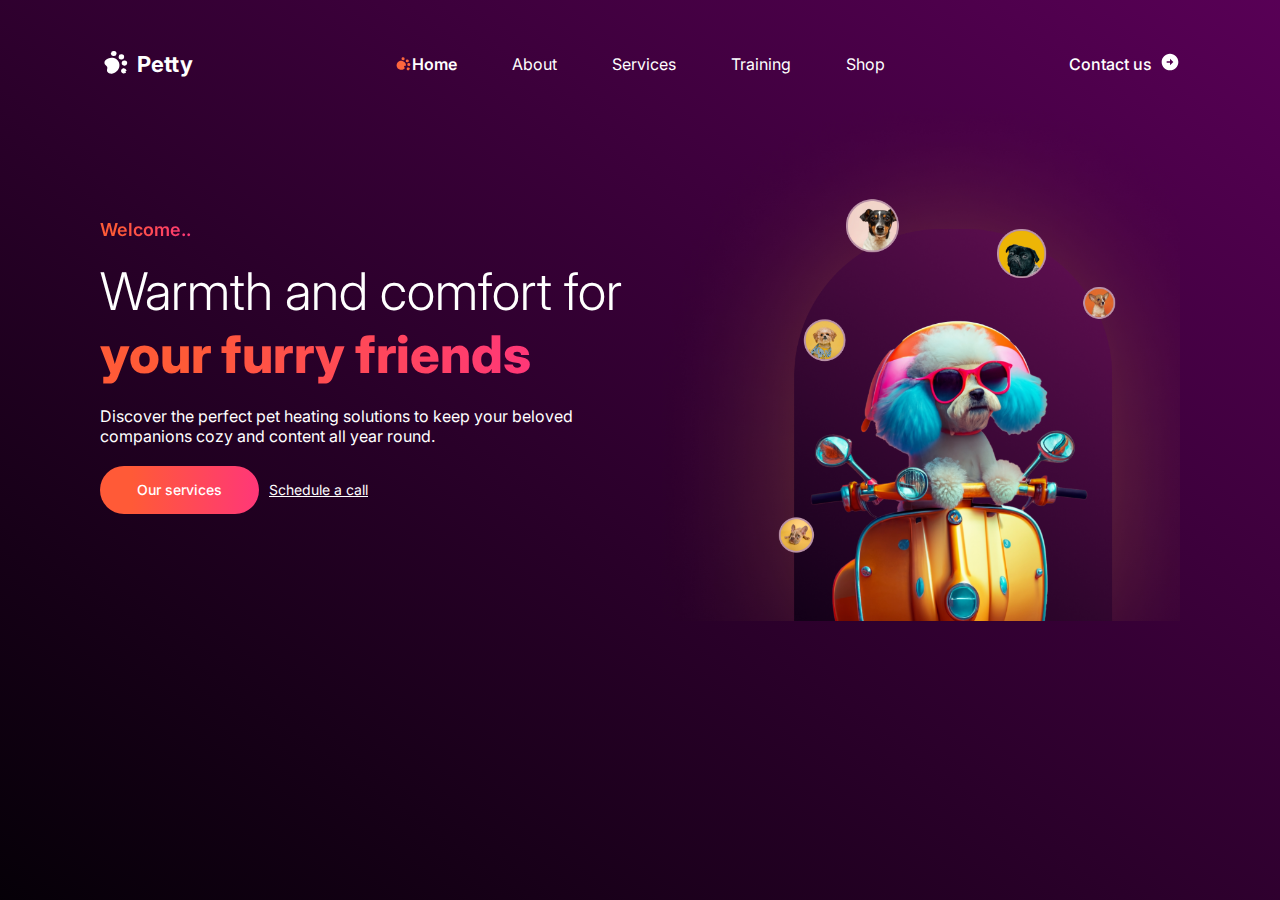
<file: index.html>
<!DOCTYPE html>
<html lang="en">

<head>
    <meta charset="UTF-8">
    <meta name="viewport" content="width=device-width, initial-scale=1.0">
    <link rel="preconnect" href="https://fonts.googleapis.com">
    <link rel="preconnect" href="https://fonts.gstatic.com" crossorigin>
    <link
        href="https://fonts.googleapis.com/css2?family=Inter:ital,opsz,wght@0,14..32,100..900;1,14..32,100..900&display=swap"
        rel="stylesheet">

        <!-- Raidžių stilių atsisiunčiau ir į laikmeną -->

    <link rel="stylesheet" href="./style.css">

    <title>Figma - Petty</title>

</head>

<body>

    <!-- <header> -->

    <div class="pagrindas">

        <!-- Viršutinė juosta - Logo, Meniu, Kontaktinė nuoroda -->

        <div class="flex pradziosJuosta">

            <div class="logo text22 weight7">
                <img src="Images/meniu_logotipo_letenele.svg" alt="Logo letenėlė"><span>Petty</span>
            </div>
            <div>
                <ul class="menuList">
                    <li> <img src="Images/meniu_maza_letenele.svg" alt="Home letenėlė" /><a
                            class="weight6" href="#">Home</a>
                    </li>
                    <li><a class="weight4" href="#about">About</a></li>
                    <li><a class="weight4" href="#services">Services</a></li>
                    <li><a class="weight4" href="#training">Training</a></li>
                    <li><a class="weight4" href="#shop">Shop</a></li>
                </ul>
            </div>
            <div class="logo contact">
                <span><a class="text16 weight5" href="#Kontaktai">Contact us</a></span><a
                    href="#Kontaktai"><img class="" src="Images/rodykleDesinen.svg" alt="Kontaktai"></a>
                    <!-- Norėjau bandyti hover efektą su rodyklės ikona, bet neužteko laiko -->
                    <!-- <div class="myDIV">...</div> -->
                    <!-- <div class="hide">...</div> -->
            </div>

        </div>

    <!-- </header> -->

    <!-- <main> -->

        <!-- Informacija su sąsaja su klientu bei paveikslėlis-->

        <div class="flex">
            <div class="content">
                <div class="textBox">
                    <p class="text18 weight6"><span class="textGrad">Welcome..</span> </p>
                    <h1 class="text52 weight3">Warmth and comfort for <span class="textGrad weight8">your furry
                            friends</span></h1>
                    <p class="text16 weight4">Discover the perfect pet heating solutions to keep your beloved companions
                        cozy
                        and content
                        all year round.</p>
                </div>
                <div class="uzsakIrMygt">
                    <a class="mygt text14 weight5" href="#Services">Our services</a>
                    <a class="uzsak text14 weight4" href="#Planuokite skambutį">Schedule a call</a>
                    <!-- <p ></p> neaisku ar 'schedule a call' tik info mygtukui ar 
                     atskira nuoroda į kokį nors kalendorių ir galbūt telefono įvestį
                     atgaliniam ryšiui-->
                </div>

            </div>

            <div class="pet">

                <!-- Nors užduotis aiški, bet dizainerio įdetas galutinis variantas
                 paveiksliuko su šuniukais leido pagreitinti šį kodavimą. Turint laiko, galimai bandysiu kurti ir iš smulkių paveikslėlio elementų. -->

                <img class="pilnasPav" src="Images/pilnasPav.png" alt="Suniukai">
            </div>
        </div>
    </div>

    <!-- </main> -->

</body>
</html>
</file>
<file: style.css>
:root {
    --white: #ffffff;
    --magenta: #ff00ff;
}

* {
    margin: 0;
    padding: 0;
    box-sizing: border-box;
    text-decoration: none;
    font-family: "Inter", serif;
    color: var(--white);
    font-optical-sizing: auto;
    font-style: normal;
    list-style-type: none;
}

body {
    background: linear-gradient(to top right, #040006 -2%, #62005F 112%);
    background-repeat: no repeat;
    /* background-size: cover;     */
    background-attachment: fixed;
}

.pagrindas {
    max-width: 1280px;
    margin: 0 auto;
    margin: 50px 100px;
}

.flex {
    display: flex;
    justify-content: space-between;
    align-items: center;
    flex-direction: row;
    /* flex-wrap: wrap; */

}

.pradziosJuosta {
    width: 100%;
    min-width: 320px;
}

/* Teksto dydžiai */

.text10 {
    font-size: 10px;
}
.text14 {
    font-size: 14px;
}
.text16 {
    font-size: 16px;
}
.text18 {
    font-size: 18px;
}
.text22 {
    font-size: 22px;
}
.text52 {
    font-size: 52px;
}

/* Teksto "stambumas" */

.weight3 {
    font-weight: 300;
}
.weight4 {
    font-weight: 400;
}
.weight5 {
    font-weight: 500;
}
.weight6 {
    font-weight: 600;
}
.weight7 {
    font-weight: 700;
}
.weight8 {
    font-weight: 800;
}

/* Logo, meniu ir kontakto juosta */

.logo {
    display: flex;
    /* justify-content: center; */
    align-items: center;
    vertical-align: baseline;
    width: 100%;
    gap: 8px;
}

.menuList {
    display: flex;
    flex-direction: row;
    align-items: flex-end;
    padding: 0;
    gap: 55px;
}

.menuList li {
    display: flex;
    font-size: 16px;
}

li a:hover {
    color: #ff5733;
}

.contact {
    white-space: nowrap;
    justify-content: right;
}

.contact a:hover {
    color:var(--magenta);
}

.contact img:hover {
   cursor: grab;
}

/* .hide {
    display: none;
  }
      
  .myDIV:hover + .hide {
    display: block;
    color: red;
  } */

/* Welcome turinys */

.mygt {
    display: inline-block;
    width: 159px;
    height: 48px;
    display: block;
    text-align: center;
    line-height: 48px;
    border-radius: 24px;
    color: var(--white);
    background: linear-gradient(to right, #FF5A37 20%, #FF3778 100%);
    cursor: pointer;
}

.mygt:hover {
    box-shadow: 0 5px 10px #eef606;
}

.uzsakIrMygt {
    display: flex;
    align-items: center;
    flex-direction: row;
    gap: 10px;
}

.uzsak {
    text-decoration: underline;
}

.uzsak:hover {
    color: var(--magenta);
}

.textGrad {
    background: linear-gradient(to right, #FF5A37 20%, #FF3778 100%);
    background-clip: text;
    -webkit-text-fill-color: transparent;
}

.textBox {
    display:flex;
    flex-direction: column;
    gap: 20px;
    margin-bottom: 20px;
    border: 0;
}

/* Paveikslėlis + Welcome turinys*/

.content,
.pet {
    margin-top: 30px;
    width: 50%;
}

.pet {
    /* position: absolute;
    bottom: 0;
    right: 10%; */
    max-width: 545px;
    flex-grow: 1;
    flex-basis: 320px;
    flex-shrink: 1;
}

.pet img {
    width: 100%;
    height: 100%;
}

/* Pritaikomumas */

@media only screen and (max-width: 800px) {
    .pagrindas {
        margin: 5% 10px;
    }
    .flex {
        display: inline;
    }
    .logo {
        padding-bottom: 10px;
        justify-content: center;
    }
    .menuList {
        flex-direction: column;
        align-items: center;
        gap: 0px;
    }
    .contact {
        justify-content: center;
        padding-top: 10px;
    }
    .content, .pet {
        width: 100%;
    }
    .content {
        padding: 0 20px;
    }
    .uzsakIrMygt {
        flex-direction: column;
        gap: 10px;
    }
    .pet {
        position: relative;
    }
}
</file>
